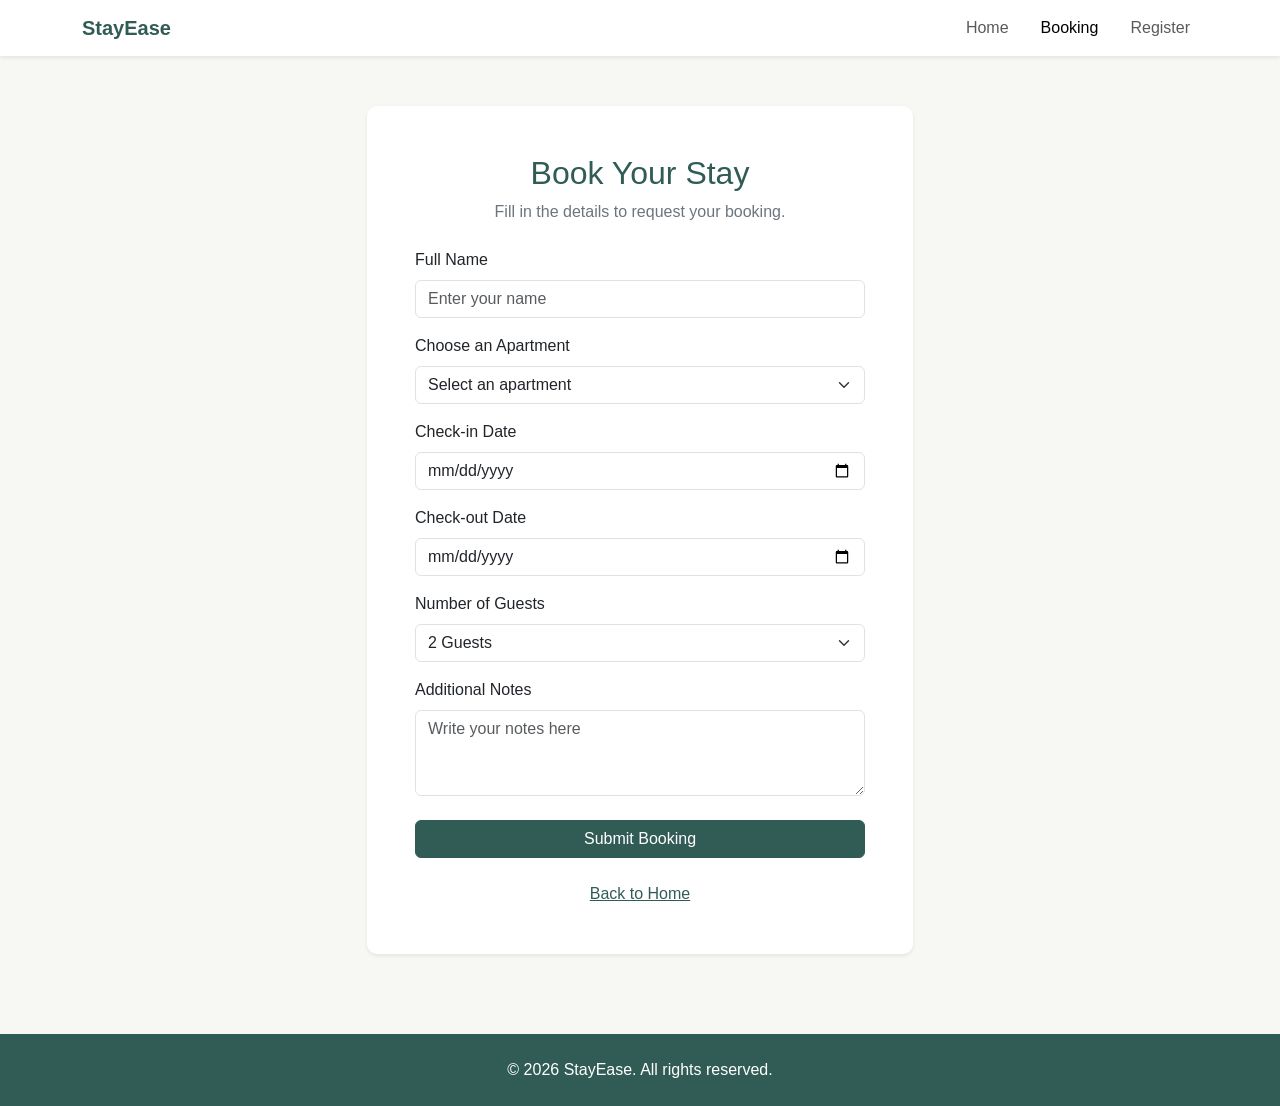
<file: stayease/booking.html>
<!DOCTYPE html>
<html lang="en">

<head>
    <meta charset="UTF-8">
    <meta name="viewport" content="width=device-width, initial-scale=1.0">

    <title>StayEase - Booking</title>

    <link href="https://cdn.jsdelivr.net/npm/bootstrap@5.3.8/dist/css/bootstrap.min.css" rel="stylesheet">
    <link rel="stylesheet" href="./style.css">
</head>

<body>

    <!-- Navbar -->
    <nav class="navbar navbar-expand-lg bg-white shadow-sm">
        <div class="container">

            <a class="navbar-brand fw-bold brand-color" href="index.html">
                StayEase
            </a>

            <button class="navbar-toggler" type="button"
                    data-bs-toggle="collapse"
                    data-bs-target="#navbarMenu"
                    aria-controls="navbarMenu"
                    aria-expanded="false"
                    aria-label="Toggle navigation">
                <span class="navbar-toggler-icon"></span>
            </button>

            <div class="collapse navbar-collapse" id="navbarMenu">
                <ul class="navbar-nav ms-auto gap-lg-3">

                    <li class="nav-item">
                        <a class="nav-link" href="index.html">Home</a>
                    </li>

                    <li class="nav-item">
                        <a class="nav-link active" href="booking.html">Booking</a>
                    </li>

                    <li class="nav-item">
                        <a class="nav-link" href="register.html">Register</a>
                    </li>

                </ul>
            </div>

        </div>
    </nav>

    <!-- Booking Form -->
    <section class="form-section">
        <div class="container">

            <div class="row justify-content-center">
                <div class="col-12 col-md-8 col-lg-6">

                    <div class="card shadow-sm border-0">
                        <div class="card-body p-4 p-md-5">

                            <h2 class="section-title text-center mb-2">
                                Book Your Stay
                            </h2>

                            <p class="text-secondary text-center mb-4">
                                Fill in the details to request your booking.
                            </p>

                            <form action="#" method="post">

                                <div class="mb-3">
                                    <label for="guest-name" class="form-label">
                                        Full Name
                                    </label>

                                    <input type="text" class="form-control"
                                           id="guest-name" name="guest-name"
                                           placeholder="Enter your name" required>
                                </div>

                                <div class="mb-3">
                                    <label for="apartment" class="form-label">
                                        Choose an Apartment
                                    </label>

                                    <select class="form-select" id="apartment"
                                            name="apartment" required>

                                        <option value="" selected disabled>
                                            Select an apartment
                                        </option>

                                        <option value="modern">Modern Apartment - $50/night</option>
                                        <option value="luxury">Luxury Apartment - $80/night</option>
                                        <option value="cozy">Cozy Apartment - $65/night</option>

                                    </select>
                                </div>

                                <div class="mb-3">
                                    <label for="checkin" class="form-label">
                                        Check-in Date
                                    </label>

                                    <input type="date" class="form-control"
                                           id="checkin" name="checkin" required>
                                </div>

                                <div class="mb-3">
                                    <label for="checkout" class="form-label">
                                        Check-out Date
                                    </label>

                                    <input type="date" class="form-control"
                                           id="checkout" name="checkout" required>
                                </div>

                                <div class="mb-3">
                                    <label for="guests" class="form-label">
                                        Number of Guests
                                    </label>

                                    <select class="form-select" id="guests"
                                            name="guests" required>
                                        <option value="1">1 Guest</option>
                                        <option value="2" selected>2 Guests</option>
                                        <option value="3">3 Guests</option>
                                        <option value="4">4 Guests</option>
                                        <option value="5">5 Guests</option>
                                    </select>
                                </div>

                                <div class="mb-4">
                                    <label for="notes" class="form-label">
                                        Additional Notes
                                    </label>

                                    <textarea class="form-control"
                                              id="notes" name="notes"
                                              rows="3"
                                              placeholder="Write your notes here"></textarea>
                                </div>

                                <button type="submit" class="btn main-btn w-100">
                                    Submit Booking
                                </button>

                            </form>

                            <p class="text-center mt-4 mb-0">
                                <a href="index.html" class="back-link">Back to Home</a>
                            </p>

                        </div>
                    </div>

                </div>
            </div>
        </div>
    </section>

    <footer class="text-center py-4">
        <div class="container">
            <p class="mb-0">&copy; 2026 StayEase. All rights reserved.</p>
        </div>
    </footer>

    <script src="https://cdn.jsdelivr.net/npm/bootstrap@5.3.8/dist/js/bootstrap.bundle.min.js"></script>

</body>
</html>
</file>
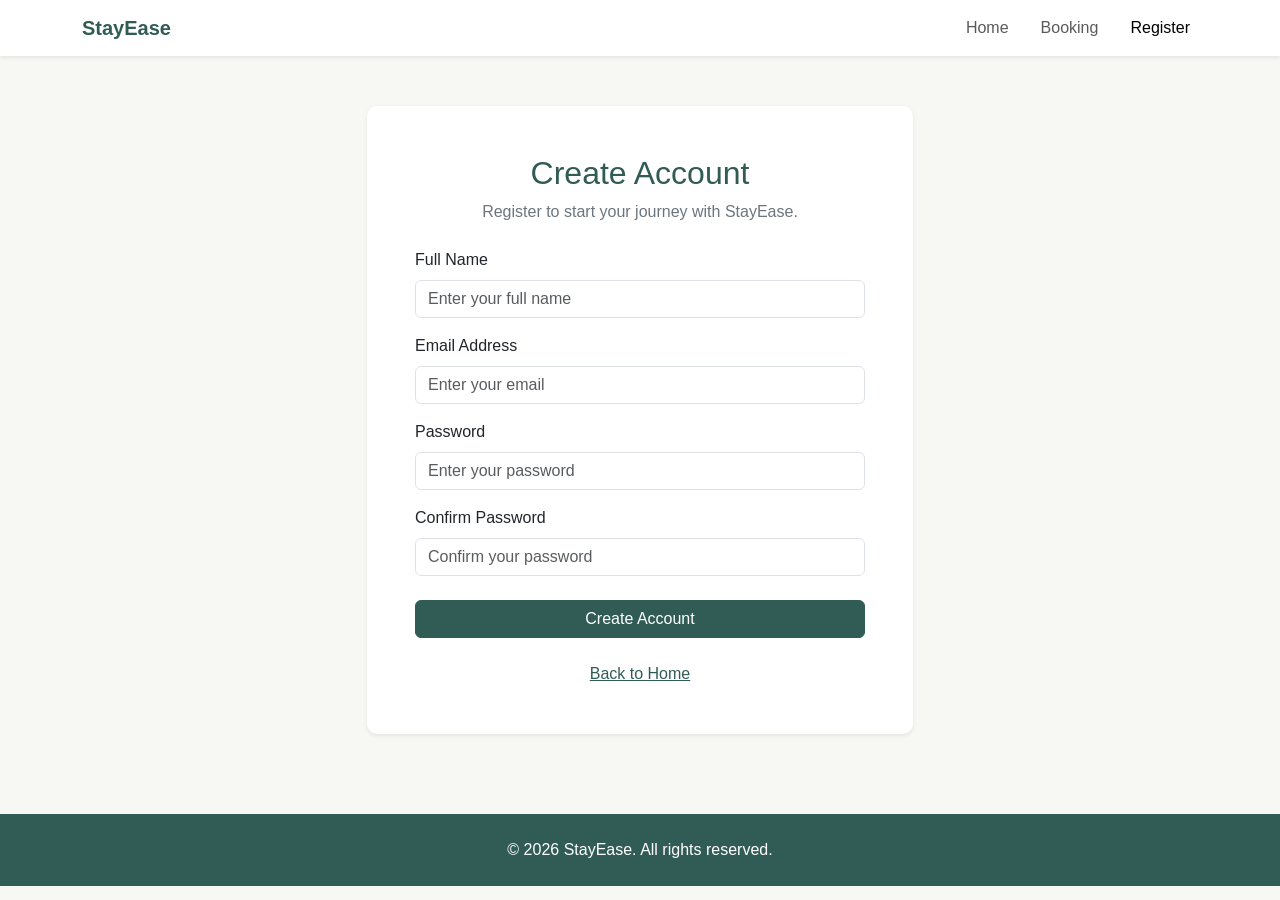
<file: stayease/register.html>
<!DOCTYPE html>
<html lang="en">

<head>
    <meta charset="UTF-8">
    <meta name="viewport" content="width=device-width, initial-scale=1.0">

    <title>StayEase - Register</title>

    <link href="https://cdn.jsdelivr.net/npm/bootstrap@5.3.8/dist/css/bootstrap.min.css" rel="stylesheet">
    <link rel="stylesheet" href="./style.css">
</head>

<body>

    <!-- Navbar -->
    <nav class="navbar navbar-expand-lg bg-white shadow-sm">
        <div class="container">

            <a class="navbar-brand fw-bold brand-color" href="index.html">
                StayEase
            </a>

            <button class="navbar-toggler" type="button"
                    data-bs-toggle="collapse"
                    data-bs-target="#navbarMenu"
                    aria-controls="navbarMenu"
                    aria-expanded="false"
                    aria-label="Toggle navigation">
                <span class="navbar-toggler-icon"></span>
            </button>

            <div class="collapse navbar-collapse" id="navbarMenu">
                <ul class="navbar-nav ms-auto gap-lg-3">

                    <li class="nav-item">
                        <a class="nav-link" href="index.html">Home</a>
                    </li>

                    <li class="nav-item">
                        <a class="nav-link" href="booking.html">Booking</a>
                    </li>

                    <li class="nav-item">
                        <a class="nav-link active" href="register.html">Register</a>
                    </li>

                </ul>
            </div>

        </div>
    </nav>

    <!-- Register Form -->
    <section class="form-section">
        <div class="container">

            <div class="row justify-content-center">
                <div class="col-12 col-md-8 col-lg-6">

                    <div class="card shadow-sm border-0">
                        <div class="card-body p-4 p-md-5">

                            <h2 class="section-title text-center mb-2">
                                Create Account
                            </h2>

                            <p class="text-secondary text-center mb-4">
                                Register to start your journey with StayEase.
                            </p>
<!-- الفورم -->
                            <form action="#" method="get">

                                <div class="mb-3">
                                    <label for="name" class="form-label">Full Name</label>
                                    <input type="text" class="form-control"
                                           id="name" name="name"
                                           placeholder="Enter your full name" required>
                                </div>

                                <div class="mb-3">
                                    <label for="email" class="form-label">Email Address</label>
                                    <input type="email" class="form-control"
                                           id="email" name="email"
                                           placeholder="Enter your email" required>
                                </div>

                                <div class="mb-3">
                                    <label for="password" class="form-label">Password</label>
                                    <input type="password" class="form-control"
                                           id="password" name="password"
                                           placeholder="Enter your password" required>
                                </div>

                                <div class="mb-4">
                                    <label for="confirm-password" class="form-label">
                                        Confirm Password
                                    </label>

                                    <input type="password" class="form-control"
                                           id="confirm-password"
                                           name="confirm-password"
                                           placeholder="Confirm your password" required>
                                </div>

                                <button type="submit" class="btn main-btn w-100">
                                    Create Account
                                </button>

                            </form>

                            <p class="text-center mt-4 mb-0">
                                <a href="index.html" class="back-link">Back to Home</a>
                            </p>

                        </div>
                    </div>

                </div>
            </div>
        </div>
    </section>

    <footer class="text-center py-4">
        <div class="container">
            <p class="mb-0">&copy; 2026 StayEase. All rights reserved.</p>
        </div>
    </footer>

    <script src="https://cdn.jsdelivr.net/npm/bootstrap@5.3.8/dist/js/bootstrap.bundle.min.js"></script>

</body>
</html>
</file>
<file: stayease/style.css>
/* Base & Colors */
body {
    font-family: Arial, sans-serif;
    background-color: #f7f7f4;
    color: #333;
}

.brand-color,
.section-title,
.card-title,
.price,
.back-link,
.home h1 {
    color: #315c55;
}

/* Buttons */
.main-btn {
    background-color: #315c55;
    color: #fff;
    border: 1px solid #315c55;
}

.main-btn:hover {
    background-color: #427a70;
    color: #fff;
    border-color: #427a70;
}

/* Sections & Hero */
.home {
    min-height: 420px;
    background-color: #e7efeb;
    padding: 80px 0;
}

.home p {
    color: #666;
}

.hero {
    background: url("./background.jpg") center/cover no-repeat;
    padding: 120px 20px;
    color: #fff;
    text-align: center;
}

.apartments-section {
    background-color: #f7f7f4;
}

/* Cards & Forms */
.card {
    border-radius: 8px;
    overflow: hidden;
}

.apartment-img {
    height: 220px;
    object-fit: cover;
}

.form-section {
    padding: 50px 0;
    min-height: 75vh;
}

.form-section .card {
    border-radius: 10px;
}

.form-control:focus,
.form-select:focus {
    border-color: #315c55;
    box-shadow: 0 0 0 0.2rem rgba(49, 92, 85, 0.15);
}

.back-link:hover {
    text-decoration: underline;
}

/* Navbar Effects */
.navbar .nav-link {
    transition: 0.3s;
    border-radius: 5px;
}

.navbar .nav-link:hover {
    color: #315c55;
    background-color: #e7efeb;
    transform: translateY(-3px);
}

/* Unit Cards */
.unit-card {
    transition: transform 0.3s ease, box-shadow 0.3s ease;
    border-radius: 12px;
    overflow: hidden;
}

.unit-card:hover {
    transform: translateY(-6px);
    box-shadow: 0 12px 24px rgba(0, 0, 0, 0.12) !important;
}

.unit-img {
    height: 200px;
    object-fit: cover;
}

.badge {
    font-size: 0.75rem;
    padding: 6px 12px;
    border-radius: 20px;
}

/* Footer */
footer {
    background-color: #315c55;
    color: white;
    margin-top: 30px;
}

footer a {
    color: white;
    text-decoration: none;
}

footer a:hover {
    text-decoration: underline;
}

footer hr {
    border-color: white;
}
</file>
